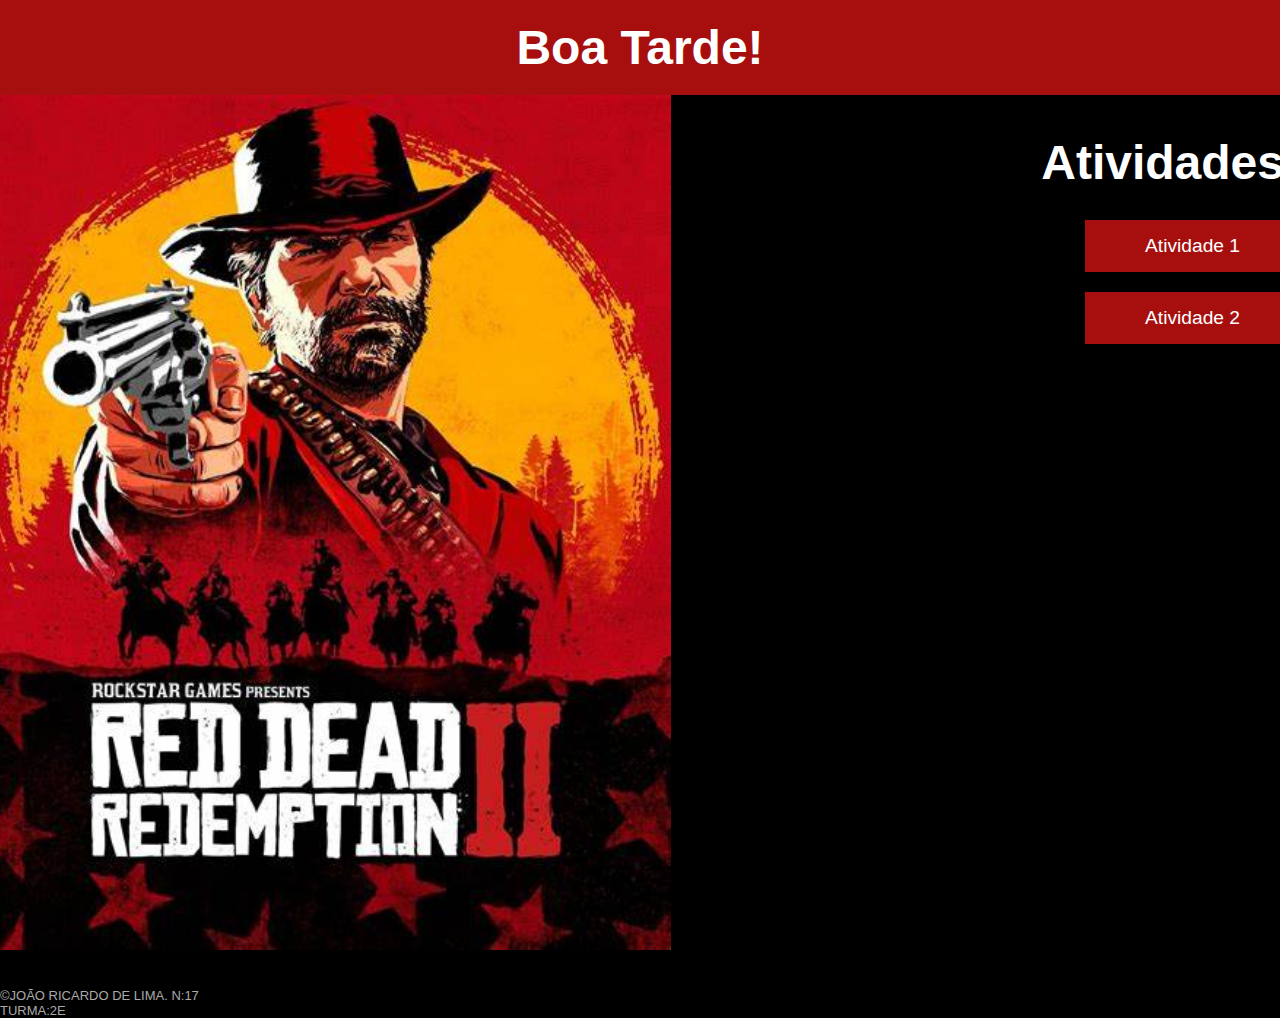
<file: index.html>
<!DOCTYPE html>
<html lang="en">
<head>
    <meta charset="UTF-8">
    <meta name="viewport" content="width=device-width, initial-scale=1.0">
    <title>Site Daora</title>
    <link rel="stylesheet" href="styles.css">
</head>
<body>
    <header>
        <h1>Boa Tarde!</h1>
    </header>

    <main>
<section class="image-container">
    <img src="red2.jfif" alt="imagem do persona daora">
</section>

        <section class="activities">
            <h2>Atividades:</h2>
            <a href="Atividade1.html"><button class="botao">Atividade 1 </button></a>
           <a href="Atividade2.html"><button class="botao">Atividade 2 </button></a>
        </section>
    </main>

    <footer>
        <br>
        <p class="copyright">©JOÃO RICARDO DE LIMA. N:17
        <br>
         TURMA:2E</p>

</footer>

</body>
</html>
</file>
<file: styles.css>
h1 {
    margin: 0;
    font-size: 3em;
}
body {
   margin: 0;
   font-family: arial, sans-serif;
   background-color: black;
   color: white;
}

header {
    background-color: #a70f0f;
    text-align: center;
    padding: 20px;
}

main {
    display: flex;
    justify-content: space-between;
    height: 95vh;
    padding: 0px;
    width: 1300px;
}

.image-container {
    flex: 1;
    display: flex;
    justify-content: center;
}

.image-container img {
    max-height: 180%;
    max-width: 180%;
}

.activities {
    flex: 1;
    display: flex;
    flex-direction: column;
    align-items: flex-end;
}

.activities h2 {
    font-size: 3em;
    margin-bottom: 20px;
    text-align: right;
}

.activities button {
    background-color: #a70f0f;
    border: none;
    padding: 15px 60px;
    margin: 10px 0;
    font-size: 1.2em;
    color: white;
    cursor: pointer;
    transition: background-color 0.3s;
}

.activities button:hover {
    background-color: rgb(201, 47, 47);
}

.copyright{
    color: rgb(170, 170, 170);
    font-size: 13px;
    margin: 20px 0 0;
}
</file>
